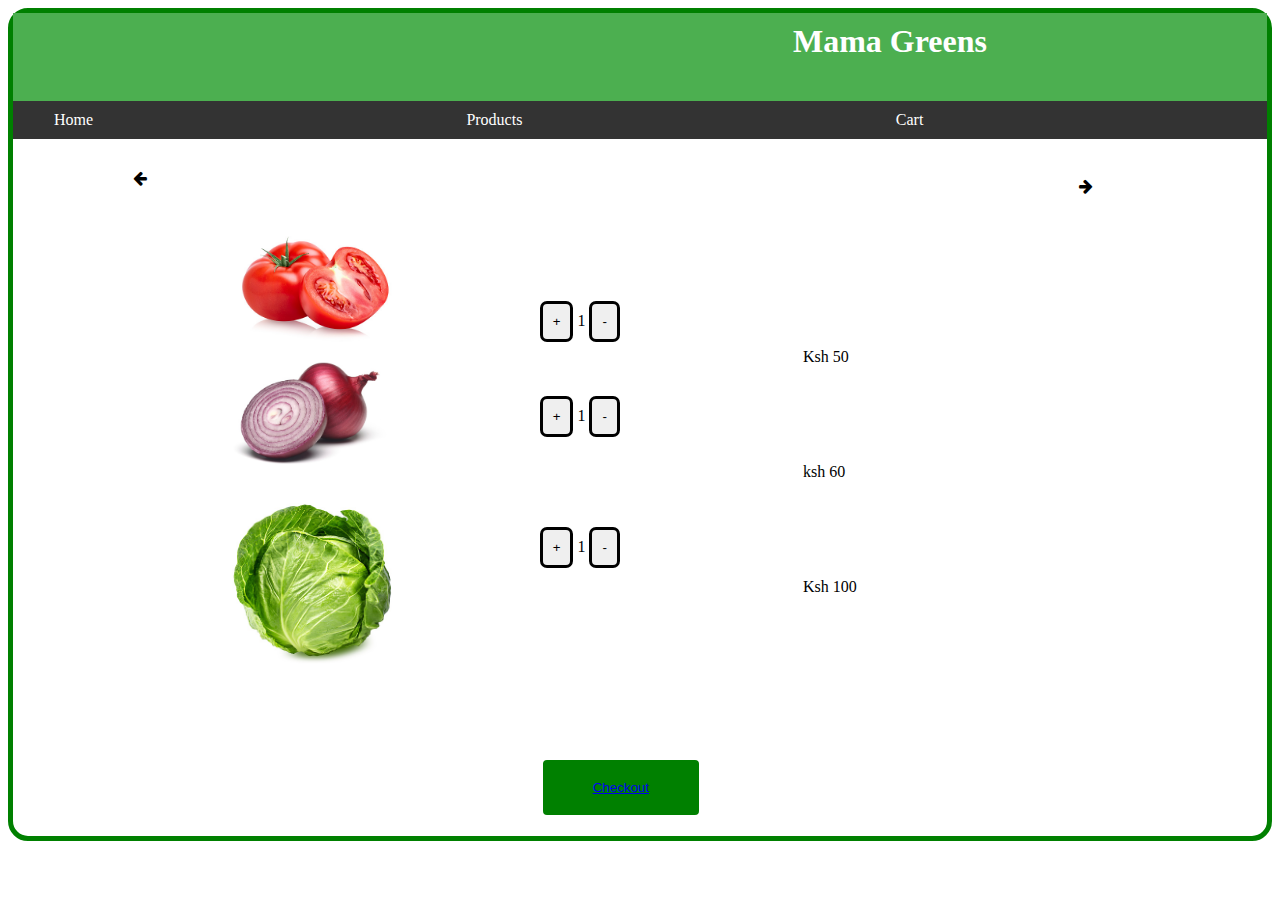
<file: cart.html>
<!DOCTYPE html>
<html lang="en">
<head>
    <meta charset="UTF-8">
    <meta http-equiv="X-UA-Compatible" content="IE=edge">
    <meta name="viewport" content="width=device-width, initial-scale=1.0">
    <title>Cart</title>
    <link rel="stylesheet" href="cart.css">
    <link rel="stylesheet" href="https://cdnjs.cloudflare.com/ajax/libs/font-awesome/4.7.0/css/font-awesome.min.css">

</head>
<body>
    <header>
        <h1>Mama Greens</h1>
      </header>
      <nav>
        <ul>
          <li><a href="/index.html">Home</a></li>
          <li><a href="/search-product.html">Products</a></li>
          <li><a href="cart.html">Cart</a></li>
          <li><a href="payment.html">Payment</a></li>
        </ul>
      </nav>
        <!-- <div class="back">
            <h1><span>Cart</span></h1>
        </div> -->
       <br>
       <br>
        <div class="iconone">
        <i class="fa fa-arrow-left" aria-hidden="true"></i>
    </div>
    <div class="icontwo">
        <i class="fa fa-arrow-right" aria-hidden="true"></i>
    </div>
    <br>
        <div class="cart">

<!-- 
            <nav class="list">
            <ul>
            <li><a id="Item" href=>Item</a></li>
            <li><a id="quantity" href=>Quantity</a></li>
            <li><a id="pric" href=>Price</li>
            </ul>
            </nav> -->


            <!-- <nav class="list">
           <ul>
        <li>Item</li>
        <li>Quantity</li>
        <li>Price</li>
           </ul>
        </nav>
        </div> -->
    <!-- </section> -->
    <!-- <br>
    <section> -->
        <div class="images">
            <img src="/images/tomatos.jpg" alt="tomato">
            <img src="images/onion copy.jpg" alt="onion">
            <img src="images/cabbage copy.jpg" alt="cabbage">
            <!-- <img src="image/carrot.jpg" alt="cabbage">
            <img src="image/eggplant.jpg" alt="eggplant">
            <img src="image/waters.jpg" alt="watermelon">
            <img src="image/mango.jpg" alt="mango">
            <img src="image/pine.jpg" alt="pine"> -->

            <section class="buttons">
                <div>
                    <div><button class="buty">+</button> 1 <button>-</button></div>
                </div>
                <br>
                <br>
                <br>
                <div><button class="butye">+</button> 1 <button>-</button></div>
                <br>
                <br>
                <br><br><br>
                <div><button class="butyin">+</button> 1 <button>-</button></div>
            </section>
        </div>
    </section>
    <br>
<section>
    <div class="pricing">
        <div class="Ksh">Ksh 50</div>
        <br>
        <div class="ksh">ksh 60</div>
        <br>
        <div class="ksh">Ksh 100</div>
        
    </div>
</section>
   <br>
   <br>
   <section>
    <div>
        <p></p>
    </div>
   </section>
   <section>
    <div class="move">
        <button id="check" ><a href="payment.html">Checkout</a></button>
    </div>
   </section>
   <br>
</body>
</html>
</file>
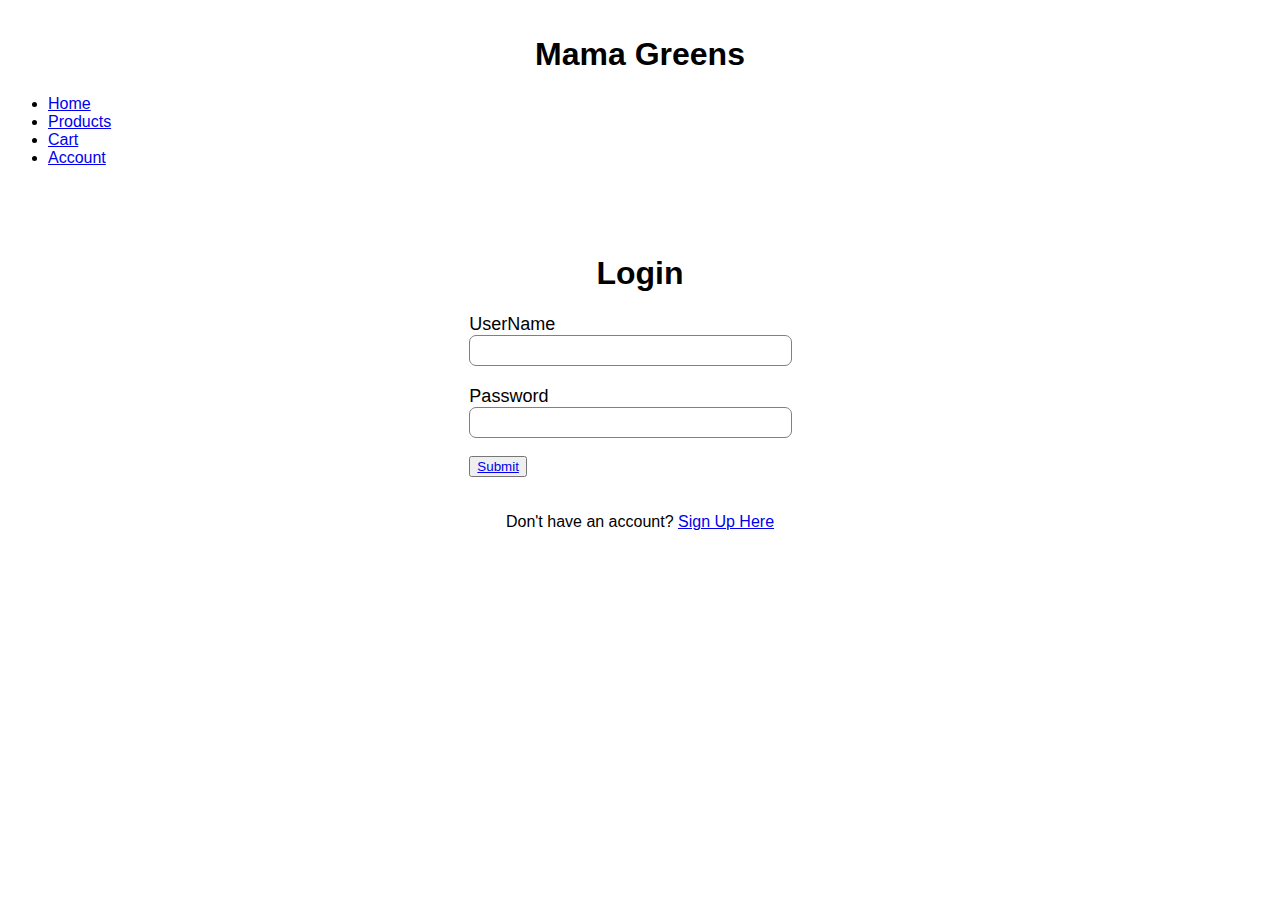
<file: login.html>
<!DOCTYPE html>
<html lang="en">
<head>
    <meta charset="UTF-8">
    <meta http-equiv="X-UA-Compatible" content="IE=edge">
    <meta name="viewport" content="width=device-width, initial-scale=1.0">
    <title>Login</title>
    <link rel="stylesheet" href="customer-signup.css">

</head>
<body>
    <header>
        <h1>Mama Greens</h1>
      </header>

    <nav>
        <ul>
          <li><a href="index.html">Home</a></li>
          <li><a href="search-product.html">Products</a></li>
          <li><a href="cart.html">Cart</a></li>
          <li><a href="order.html">Account</a></li>
        </ul>
      </nav>
      <br><br>

    <div class="login-box">
    
        <h1>Login</h1>
        <form >
            <label>UserName</label>
            <input type="text" placeholder="" >
            <label>Password</label>
            <input type="password" placeholder="" >
            <br><br>
            <button class="searchInput" ><a href="search-product1.html">Submit</a></button>


        </form>
    </div>
    <p class="para-2">Don't have an account? <a href="customer-signup.html">Sign Up Here</a></p>
</body>
</html>
</file>
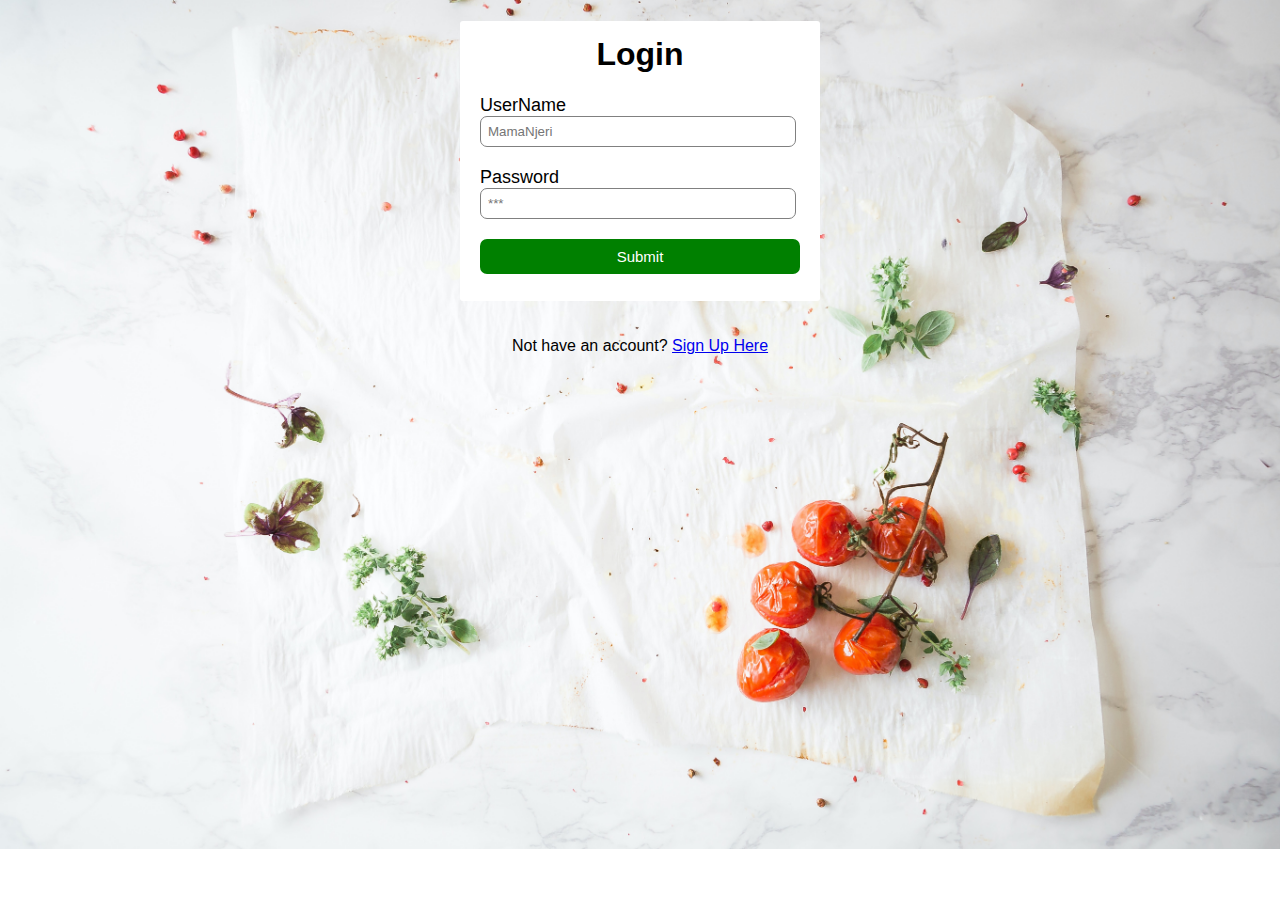
<file: mamambogalogin/login.html>
<!DOCTYPE html>
<html lang="en">
<head>
    <meta charset="UTF-8">
    <meta http-equiv="X-UA-Compatible" content="IE=edge">
    <meta name="viewport" content="width=device-width, initial-scale=1.0">
    <title>Login</title>
    <link rel="stylesheet" href="login.css">

</head>
<body>
    <div class="login-box">
        <h1>Login</h1>
        <form >
            <label>UserName</label>
            <input type="text" placeholder="MamaNjeri" >
            <label>Password</label>
            <input type="password" placeholder="***" >
            <a href="/product.html">
           <input type="button" value ="Submit">
            </a>

        </form>
    </div>
    <p class="para-2">Not have an account? <a href="/signupmama/signup.html">Sign Up Here</a></p>
</body>
</html>
</file>
<file: cart.css>
body{
    padding: 0px; 
    border: solid 5px;
    border-radius: 20px;
    border-color: green;
    
    
    /* background-image: url(image/carrot.jpg);
    background-repeat: no-repeat;
    background-position: center;
    background-size: cover;
    backface-visibility: hidden; */
    
}
header {
    background-color: #4CAF50;
    color: #FFFFFF;
    padding: 20px;
    text-align: center;
  }
  /* Style the navigation menu */
  nav {
    background-color: #333333;
    color: #FFFFFF;
    padding: 10px;
  }
  nav ul {
    list-style-type: none;
    margin: 0;
    padding: 0;
    display: flex;
    justify-content: center;
  }
  nav ul li {
    margin: 0 10%;
  }
  nav ul li a {
    color: #FFFFFF;
    text-decoration: none;
  }


nav ul li{
   margin-left: 250px;
   list-style-type: none;
}
#quantity{
    text-decoration: none;
}
#Item{
    text-decoration: none;
    list-style-type: none;
}
#pric{
    text-decoration: none;
}

ul {
    display: flex;
    
  
   
    
}
ul li a{
    text-decoration: none;
    
    
}
.list{

    font-size: 30px;
    
   

}
.back{
   background-color: green;
   padding-top: 50px;
   padding-bottom: 20px;
   

}
h1{
    margin-top: -10px;
    margin-left: 500px;
}
.images{
display: grid;

}
.images img{
    width: 200px;
    margin-left: 200px;
}
.but{
    margin-left: 42%;
    margin-top: -88%;
}
 p{
    margin-left: 64%;
    
}
.price{
    margin-top: -90px;
}
.but1{
    margin-left: 42%;
    margin-top: 20px;
   /* margin-left: 42%;
    margin-top: -88%;   */
}
.price1 p{
   margin-top: -45px;
   margin-top: -20px;
   
}
.price2 {
    margin-left: 30px;
}
.buttons{
    margin-left: 42%;
    margin-top: -400px;
    
}
button{
    padding: 10px;
    border-color: green;
    border: solid 3px;
    border-radius: 7px;
}
.buty{

    margin-top: 20px;
}
.pricing{
    margin-left: 63%;
    margin-top: -28%;
    
}
.ksh{
   margin-top: 17%; 
   display: grid;
}
.move{
    margin-top: 10%;
    margin-left: 42%;
}
#check{
    padding: 20px 50px;
    color: white;
    background-color: green;
}
.icontwo{
margin-left: 85%;
margin-top: -10px;
size: 10px;

}
.iconone{
    margin-left: 120px;
    margin-top: -5px;
}
span{
    color: white;
}
</file>
<file: customer-signup.css>
body {
        /* background-color: lightseagreen; */
        font-family: -apple-system, BlinkMacSystemFont, 'Segoe UI', Roboto, Oxygen, Ubuntu, Cantarell, 'Open Sans', 'Helvetica Neue', sans-serif;
      }


      /* Navbar styles */
.navBar {
  background-color:green;
  color: white;
  padding: 10px;
}

.topNav {
  display: flex;
  justify-content: space-between;
  align-items: center;
}

.logo {
  font-size: 24px;
}

.navItems a {
  color: white;
  text-decoration: none;
  padding: 10px;
  margin-right: 10px;
  /* border-radius: 5px; */
  /* background-color: #4CAF50; */
}

/* Media queries */
@media only screen and (max-width: 600px) {
  .topNav {
    flex-direction: column;
  }

  .navItems a {
    font-size: 14px;
  }
}


      .signup-box {
        width: 360px;
        height: 720px;
        margin: auto;
        background-color: aliceblue;
        border-radius: 3px;
      }

      .order-box {
        width: 360;
        height: 620px;
        margin: auto;
        background-color: aliceblue;
        border-radius: 3px;
      }

      .login-box {
        width: 360px;
        height: 280px;
        background-color: white;
        margin: auto;
        border-radius: 3px;
      }

      h1 {
        text-align: center;
        padding-top: 15px;
      }

      h4 {
        text-align: center;
      }

      form {
        width: 300px;
        margin-left: 20px;
      }

      form label {
        display: flex;
        margin-top: 20px;
        font-size: 18px;
      }

      form input {
         width: 90%; 
        padding: 7px;
        border: none;
        border: 1px solid gray;
        border-radius: 7px;
        outline: none;
      }

      input[type="button"] {
        width: 320px;
        height: 35px;
        margin-top: 20px;
        border: none;
        background-color: green;
        color: white;
        font-size: 15px;
      }

      p {
        text-align: center;
        padding-top: 20px;
      }

      #para-2 a {
        color: blue;
      }

      /* media queries */
      @media only screen and (max-width: 600px) {
        .signup-box,
        .order-box,
        .login-box {
          width: 100%;
          height: auto;
        }

        form {
          width: 90%;
          margin-left: 5%;
        }

        input[type="button"] {
          width: 90%;
        }
      }

      @media only screen and (min-width: 601px) and (max-width: 900px) {
        .signup-box,
        .order-box,
        .login-box {
          width: 50%;
          height: auto;
        }

        form {
          width: 90%;
          margin-left: 5%;
        }

        input[type="button"] {
          width: 90%;
        }
      }

      @media only screen and (min-width: 901px) {
        .signup-box,
        .order-box,
        .login-box {
          width: 30%;
          height: auto;
        } 

        form {
          width: 90%;
          margin-left: 5%;
         } 

         input[type="button"] { 
           width: 90%; 
        } 
      }
</file>
<file: mamambogalogin/login.css>
body{
    font-family: Arial, sans-serif;
    background-image: url("images/background.jpg");
    background-repeat: no-repeat;
    background-size: cover;
}
.signup-box{
    width: 360px;
    height: 620px;
    margin: auto;
    background-color: aliceblue;
    border-radius: 3px;
}
.order-box{

    width: 360px;
    height: 620px;
    margin: auto;
    background-color: aliceblue;
    border-radius: 3px ;

}
.login-box{
    width:360px;
    height: 280px;
    background-color: white;
    margin: auto;
    border-radius: 3px;






}
h1{
    text-align: center;
    padding-top: 15px;




}
h4{
    text-align: center;


}
form{
    width: 300px;
    margin-left: 20px;


}
form label{
    display: flex;
    margin-top: 20px;
    font-size: 18px;

}
form input{
    width: 100%;
    padding: 7px;
    border:none ;
    border:1px solid gray;
    border-radius: 7px;
    outline: none;


}
input[type="button"]{
    width: 320px;
    height:35px ;
    margin-top: 20px;
    border: none;
    background-color: green;
    color: white;
    font-size: 15px;

}
p{
    text-align: center;
    padding-top:20px;
   


}
#para-2 a{
    color: blue;


}
</file>
